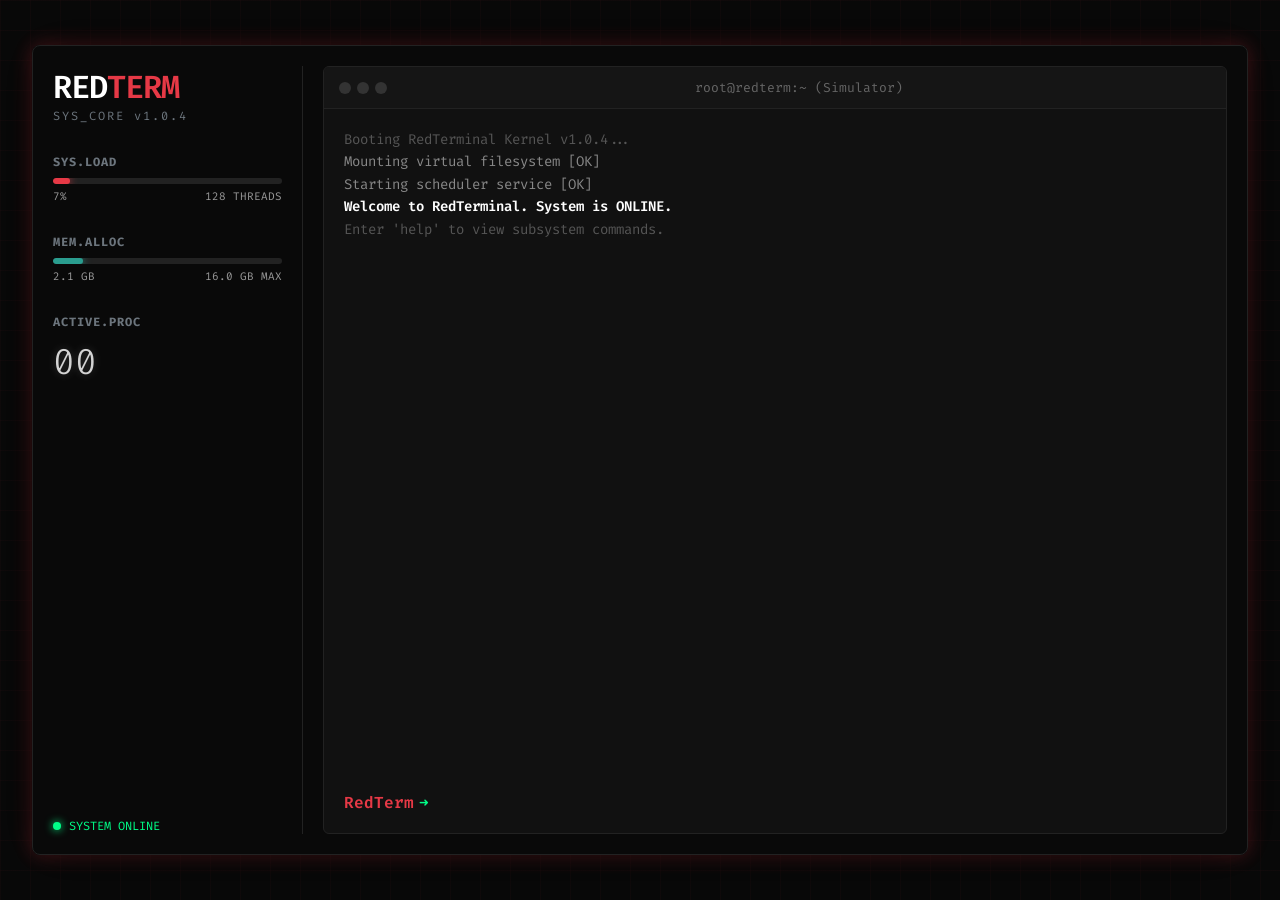
<file: demo/index.html>
<!DOCTYPE html>
<html lang="en">
<head>
    <meta charset="UTF-8">
    <meta name="viewport" content="width=device-width, initial-scale=1.0">
    <title>RedTerminal | Advanced Process Simulator</title>
    <link href="https://fonts.googleapis.com/css2?family=Fira+Code:wght@300;400;600&display=swap" rel="stylesheet">
    <link rel="stylesheet" href="style.css">
</head>
<body>
    <div id="grid-bg"></div>
    <div id="dashboard">
        <!-- Left Sidebar: Telemetry -->
        <aside id="sidebar">
            <div class="branding">
                <h1>RED<span>TERM</span></h1>
                <div class="subtitle">SYS_CORE v1.0.4</div>
            </div>
            
            <div class="telemetry-box">
                <h3>SYS.LOAD</h3>
                <div class="progress-bar"><div class="fill red-fill" id="cpu-load"></div></div>
                <div class="metrics">
                    <span id="cpu-val">12%</span>
                    <span>128 THREADS</span>
                </div>
            </div>

            <div class="telemetry-box">
                <h3>MEM.ALLOC</h3>
                <div class="progress-bar"><div class="fill green-fill" id="mem-load"></div></div>
                <div class="metrics">
                    <span id="mem-val">4.2 GB</span>
                    <span>16.0 GB MAX</span>
                </div>
            </div>
            
            <div class="telemetry-box">
                <h3>ACTIVE.PROC</h3>
                <div class="metrics-large" id="active-proc-count">00</div>
            </div>
            
            <div class="status-indicator">
                <div class="blinking-dot"></div>
                SYSTEM ONLINE
            </div>
        </aside>

        <!-- Main Terminal Area -->
        <main id="terminal-container">
            <header id="terminal-header">
                <div class="window-controls">
                    <div class="btn close"></div>
                    <div class="btn min"></div>
                    <div class="btn max"></div>
                </div>
                <div class="window-title">root@redterm:~ (Simulator)</div>
            </header>
            
            <div id="terminal" onclick="document.getElementById('command-input').focus()">
                <div id="output"></div>
                <div id="input-line">
                    <span id="prompt">RedTerm<span class="prompt-arrow">➜</span></span>
                    <input type="text" id="command-input" autocomplete="off" spellcheck="false" autofocus>
                </div>
            </div>
        </main>
    </div>

    <script src="app.js"></script>
</body>
</html>
</file>
<file: demo/style.css>
:root {
    --bg-dark: #090909;
    --bg-panel: #111111;
    --red-main: #e63946;
    --red-dark: #9e1b25;
    --red-glow: rgba(230, 57, 70, 0.4);
    --green-main: #2a9d8f;
    --green-bright: #00ff88;
    --text-main: #d3d3d3;
    --text-muted: #6c757d;
    --border-color: #222222;
}

* { box-sizing: border-box; }

body {
    background-color: var(--bg-dark);
    color: var(--text-main);
    font-family: 'Fira Code', monospace;
    margin: 0;
    padding: 0;
    height: 100vh;
    display: flex;
    justify-content: center;
    align-items: center;
    overflow: hidden;
}

#grid-bg {
    position: absolute;
    top: 0; left: 0; right: 0; bottom: 0;
    background-image: 
        linear-gradient(rgba(230, 57, 70, 0.03) 1px, transparent 1px),
        linear-gradient(90deg, rgba(230, 57, 70, 0.03) 1px, transparent 1px);
    background-size: 30px 30px;
    z-index: 0;
    pointer-events: none;
}

#dashboard {
    position: relative;
    z-index: 1;
    width: 95vw;
    max-width: 1400px;
    height: 90vh;
    display: flex;
    gap: 20px;
    background: rgba(10, 10, 10, 0.85);
    backdrop-filter: blur(20px);
    border: 1px solid var(--border-color);
    border-radius: 8px;
    padding: 20px;
    box-shadow: 0 0 50px rgba(0,0,0,0.8), 0 0 20px var(--red-glow);
}

/* Sidebar */
#sidebar {
    width: 250px;
    display: flex;
    flex-direction: column;
    gap: 30px;
    border-right: 1px solid var(--border-color);
    padding-right: 20px;
}

.branding h1 {
    margin: 0;
    font-size: 32px;
    font-weight: 600;
    color: #fff;
    letter-spacing: -1px;
}

.branding h1 span {
    color: var(--red-main);
}

.subtitle {
    font-size: 12px;
    color: var(--text-muted);
    letter-spacing: 2px;
}

.telemetry-box h3 {
    font-size: 12px;
    color: var(--text-muted);
    margin: 0 0 8px 0;
    letter-spacing: 1px;
}

.progress-bar {
    width: 100%;
    height: 6px;
    background: #222;
    border-radius: 3px;
    overflow: hidden;
    margin-bottom: 5px;
}

.fill {
    height: 100%;
    border-radius: 3px;
    transition: width 0.3s ease;
}

.red-fill { background: var(--red-main); box-shadow: 0 0 8px var(--red-main); }
.green-fill { background: var(--green-main); box-shadow: 0 0 8px var(--green-main); }

.metrics {
    display: flex;
    justify-content: space-between;
    font-size: 11px;
    color: #999;
}

.metrics-large {
    font-size: 36px;
    font-weight: 300;
    color: var(--text-main);
    text-shadow: 0 0 10px rgba(255,255,255,0.2);
}

.status-indicator {
    margin-top: auto;
    font-size: 12px;
    color: var(--green-bright);
    display: flex;
    align-items: center;
    gap: 8px;
}

.blinking-dot {
    width: 8px;
    height: 8px;
    background: var(--green-bright);
    border-radius: 50%;
    box-shadow: 0 0 8px var(--green-bright);
    animation: blink 1.5s infinite;
}

@keyframes blink {
    0%, 100% { opacity: 1; }
    50% { opacity: 0.3; }
}

/* Terminal Container */
#terminal-container {
    flex-grow: 1;
    display: flex;
    flex-direction: column;
    background: var(--bg-panel);
    border: 1px solid var(--border-color);
    border-radius: 6px;
    overflow: hidden;
}

#terminal-header {
    background: #151515;
    padding: 12px 15px;
    display: flex;
    align-items: center;
    border-bottom: 1px solid var(--border-color);
}

.window-controls {
    display: flex;
    gap: 6px;
}

.btn {
    width: 12px;
    height: 12px;
    border-radius: 50%;
}
.close { background: #333; }
.min { background: #333; }
.max { background: #333; }

.window-title {
    margin: 0 auto;
    font-size: 13px;
    color: #666;
}

#terminal {
    flex-grow: 1;
    padding: 20px;
    overflow-y: auto;
    display: flex;
    flex-direction: column;
    scrollbar-width: thin;
    scrollbar-color: #333 transparent;
}

#output {
    flex-grow: 1;
    white-space: pre-wrap;
    line-height: 1.6;
    font-size: 14px;
}

#input-line {
    display: flex;
    align-items: center;
    margin-top: 15px;
}

#prompt {
    color: var(--red-main);
    margin-right: 12px;
    font-weight: 600;
}

.prompt-arrow {
    color: var(--green-bright);
    margin-left: 5px;
}

#command-input {
    background: transparent;
    border: none;
    color: #fff;
    font-family: inherit;
    font-size: 14px;
    flex-grow: 1;
    outline: none;
    caret-color: var(--red-main);
}

/* CLI Text Colors */
.text-info { color: #888; }
.text-warn { color: #f4a261; }
.text-error { color: var(--red-main); }
.text-success { color: var(--green-bright); }
.text-muted { color: #555; }
.text-highlight { color: #fff; font-weight: 600; }
.text-table-header { color: var(--red-main); font-weight: 600; border-bottom: 1px dashed #333; display: inline-block; padding-bottom: 4px; margin-bottom: 4px; }

.new-line {
    animation: fadeIn 0.15s ease-out;
}

@keyframes fadeIn {
    from { opacity: 0; transform: translateX(-5px); }
    to { opacity: 1; transform: translateX(0); }
}
</file>
